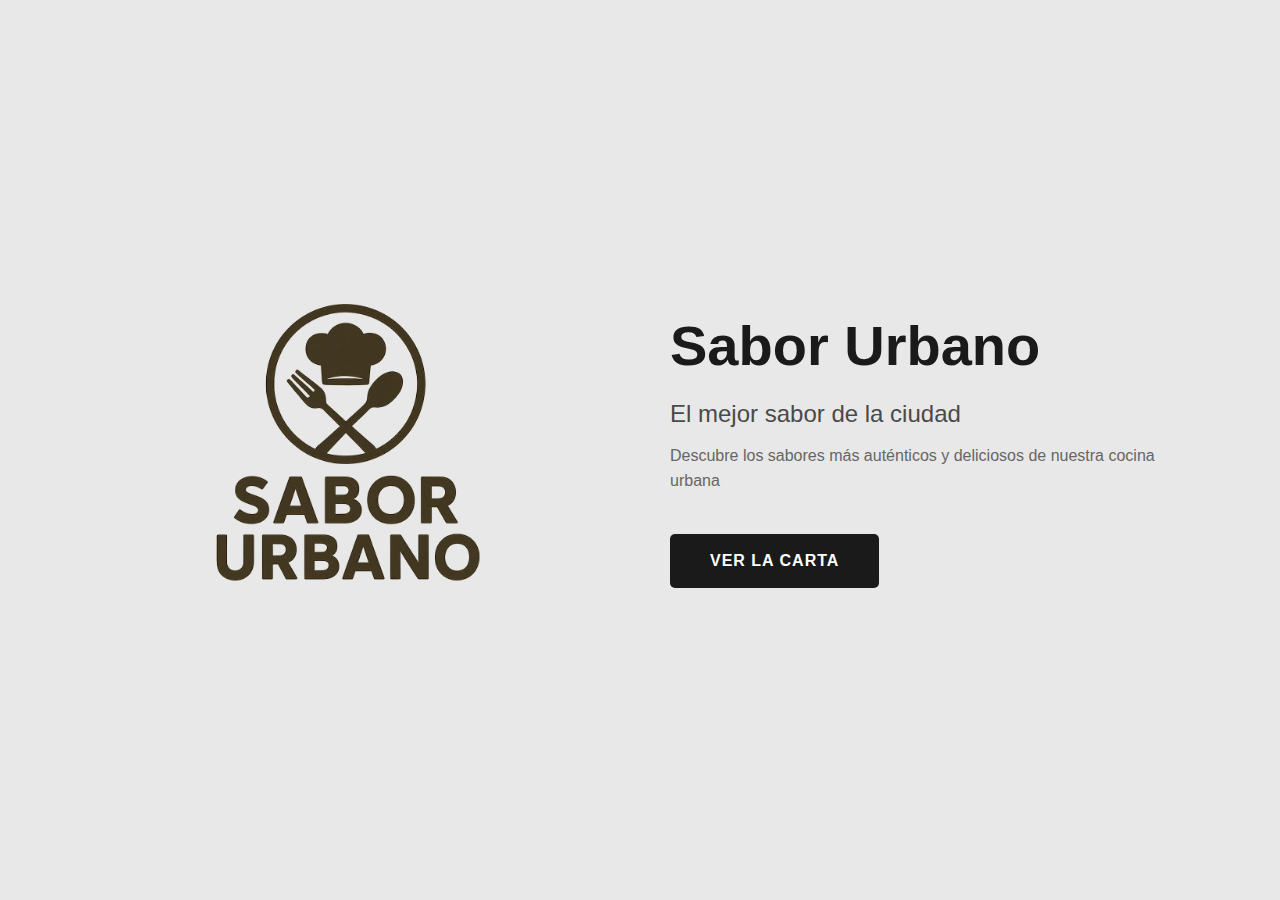
<file: index.html>
<!DOCTYPE html>
<html lang="es">
<head>
    <meta charset="UTF-8">
    <meta name="viewport" content="width=device-width, initial-scale=1.0">
    <link rel="stylesheet" href="style.css">
    <title>Restaurante Sabor Urbano</title>
</head>
<body>
    <div class="hero">
        <!-- Imagen a la izquierda -->
        <div class="imagen_container">
            <img id="carta_imagen" src="ChatGPT Image 22 oct 2025, 09_39_14.png" alt="Logo del restaurante">
        </div>

        <!-- Contenido a la derecha -->
        <div class="contenido">
            <h1>Sabor Urbano</h1>
            <h3>El mejor sabor de la ciudad</h3>
            <p>Descubre los sabores más auténticos y deliciosos de nuestra cocina urbana</p>
            
            <div class="botones">
                <a href="menu.html" class="boton_principal">Ver la carta</a>
            </div>
        </div>
    </div>
</body>
</html>
</file>
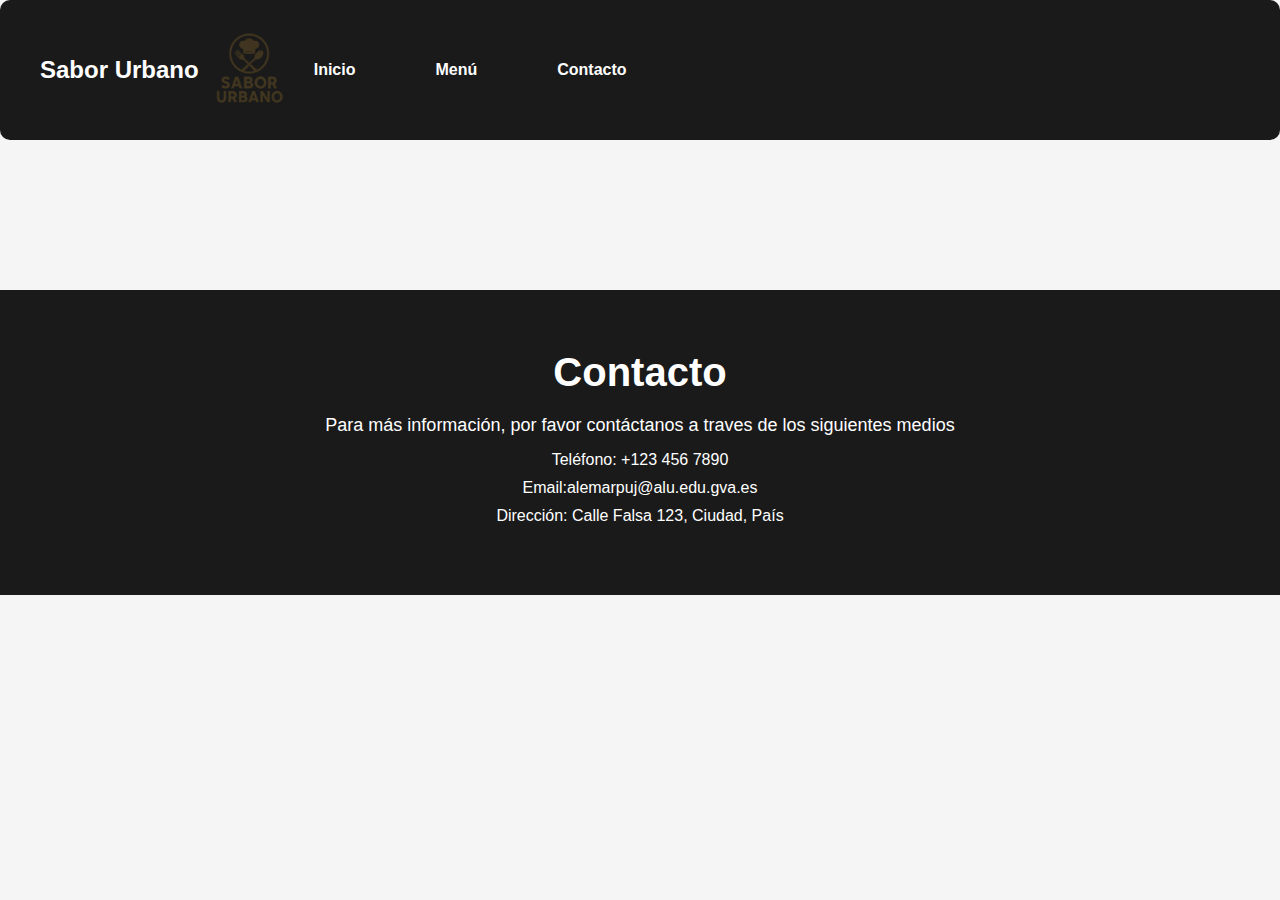
<file: contacto.html>
<!DOCTYPE html>
<html lang="en">
<head>
    <meta charset="UTF-8">
    <meta name="viewport" content="width=device-width, initial-scale=1.0">
    <title>Sabor Urbano</title>
    <link rel="stylesheet" href="style.css">
</head>
<body>
      <header>
    <div class="contenedor_header">
        <h1 class="logo">Sabor Urbano</h1>
        <img src="ChatGPT Image 22 oct 2025, 09_39_14.png" alt="logo" width="100" height="100">
        <nav>
            <ul>
                <li><a href="index.html">Inicio</a></li>
                 <li><a href="menu.html">Menú</a></li>
                <li><a href="contacto.html">Contacto</a></li>
            </ul>
        </nav>
    </div>
</header>

    <div class ="contacto">
    <h1>Contacto</h1>
    <p>Para más información, por favor contáctanos a traves de los siguientes medios</p>
    <ul>
        <li>Teléfono: +123 456 7890</li>
        <li>Email:alemarpuj@alu.edu.gva.es</li>
        <li>Dirección: Calle Falsa 123, Ciudad, País</li>
    </ul>
    </div>

</body>
</html>
</file>
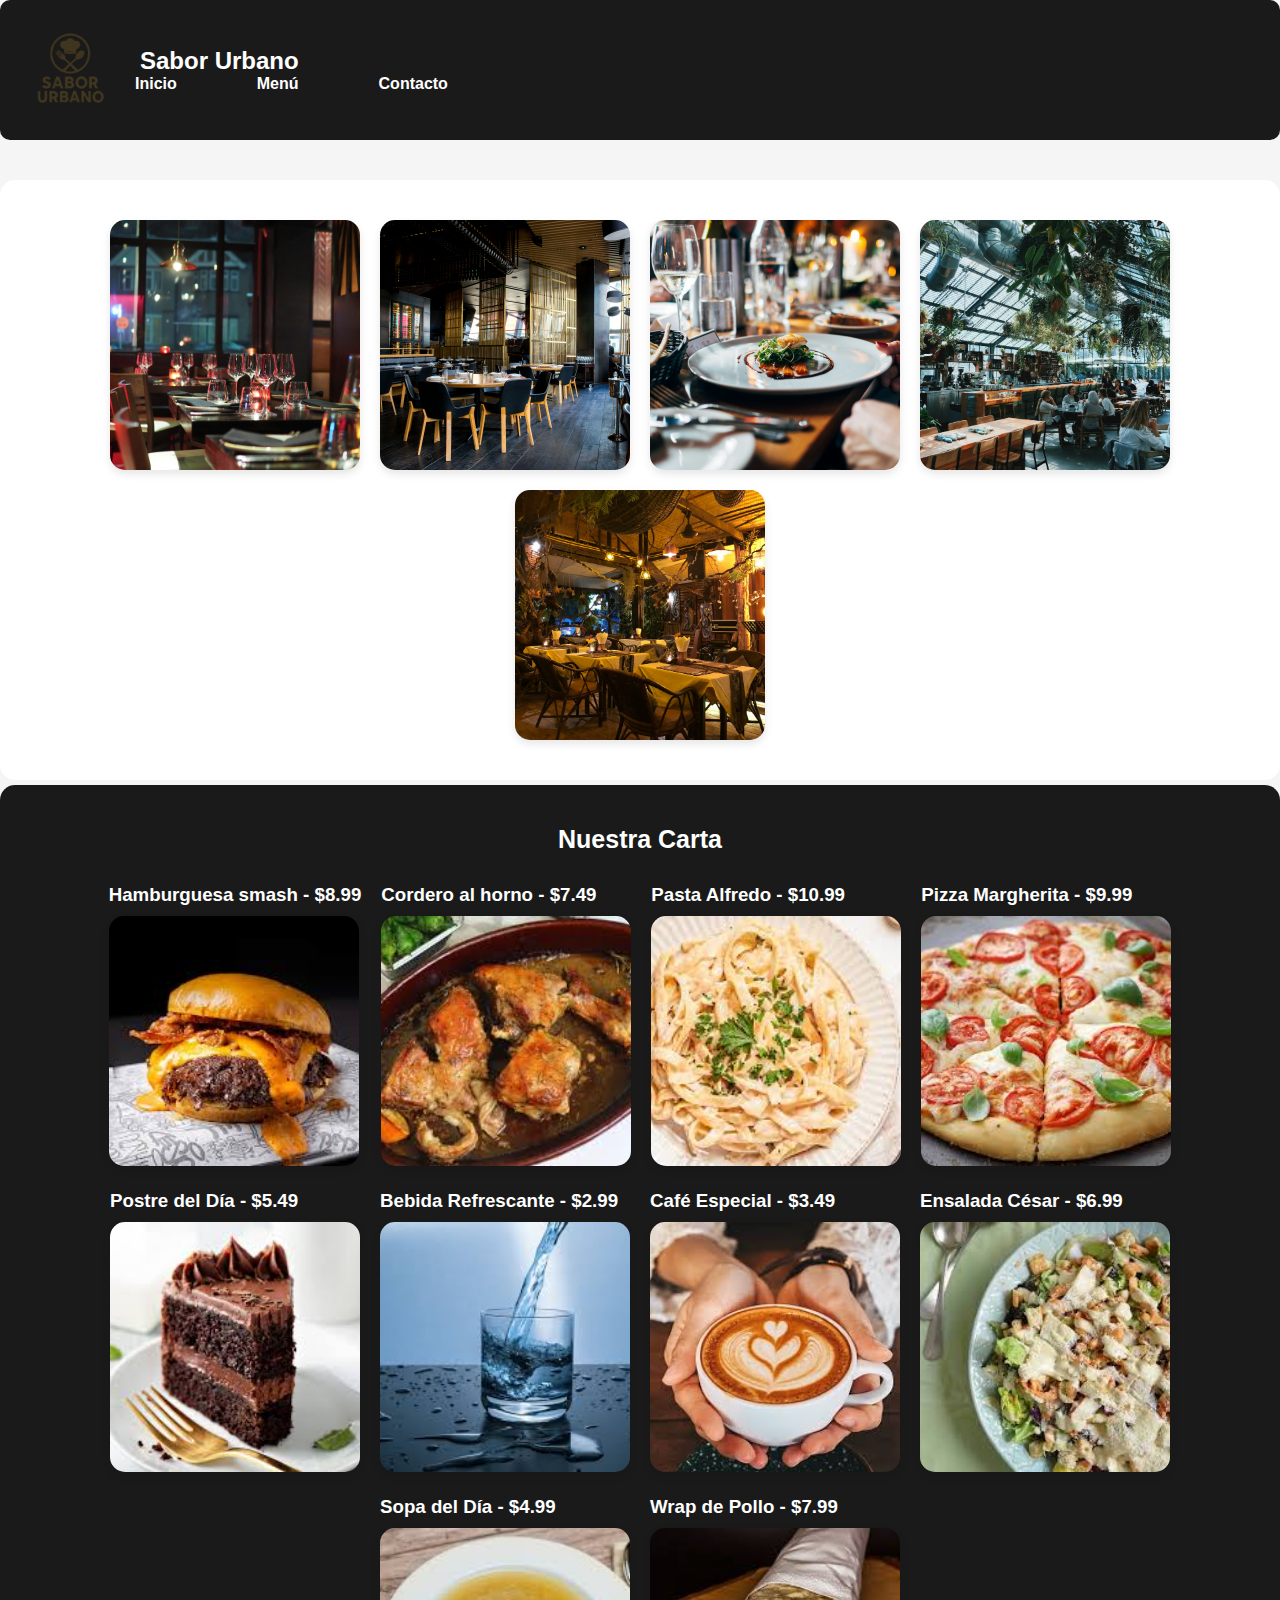
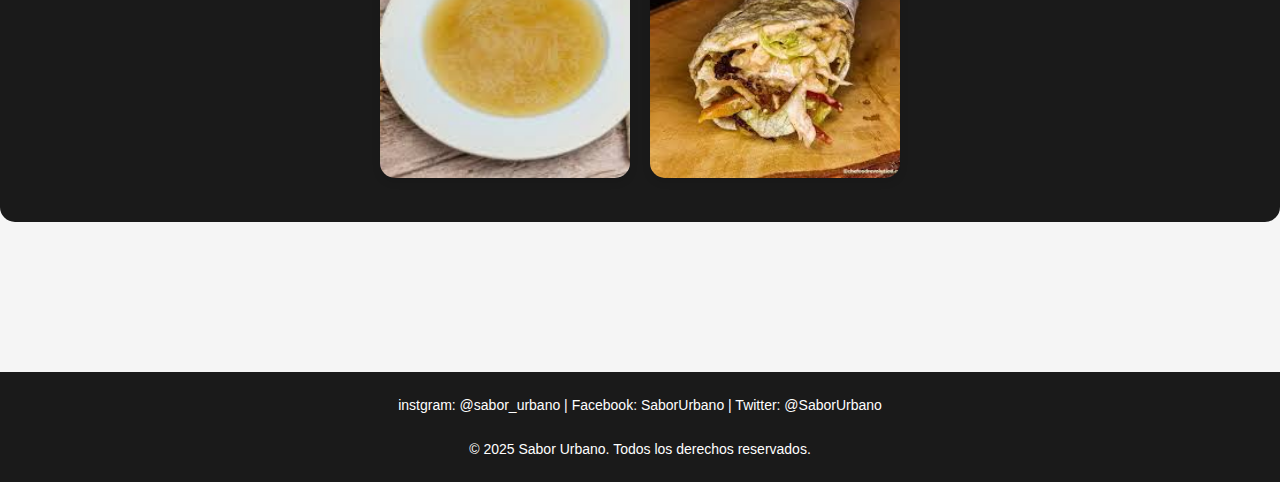
<file: menu.html>
<!DOCTYPE html>
<html lang="en">
<head>
    <meta charset="UTF-8">
    <meta name="viewport" content="width=device-width, initial-scale=1.0">
    <link rel="stylesheet" href="style.css">
    <title>Sabor Urbano</title>
</head>
<body>
    <header>
    <div class="contenedor_header">
        <img src="ChatGPT Image 22 oct 2025, 09_39_14.png" alt="logo" width="100" height="100">
        <div class="">
            <h1 class="logo">Sabor Urbano</h1>
            
            <nav>
                <ul>
                    <li><a href="index.html">Inicio</a></li>
                    <li><a href="menu.html">Menú</a></li>
                    <li><a href="contacto.html">Contacto</a></li>
                </ul>
            </nav>
        </div>
        
    </div>
    </header>

<div class ="imagenes_restaurante1">
    <img src="restaurante2.jpg" alt="Imagen Restaurante 1" >
    <img src="restaurante2.jpeg" alt="imagenes_restaurante1" >
    <img src="restauran3jpeg" alt="imagenes_restaurante1">
    <img src="restaurante4.jpeg" alt="imagenes_restaurante1" >
    <img src="restaurante4.jpg" alt="imagenes_restaurante1">
    

</div>
   <div class="contenedor_menu">
    <h1>Nuestra Carta</h1>
    <ul id="menu">
        <li>
            <h3>Hamburguesa smash - $8.99</h3>
            <img src="hamburgesa.jpeg" alt="Hamburguesa smash">
        </li>
        <li>
            <h3>Cordero al horno - $7.49</h3>
            <img src="cordero.jpeg" alt="Cordero al horno">
        </li>
        <li>
            <h3>Pasta Alfredo - $10.99</h3>
            <img src="pasta.jpeg" alt="Pasta Alfredo">
        </li>
        <li>
            <h3>Pizza Margherita - $9.99</h3>
            <img src="pizza.jpeg" alt="Pizza Margherita">
        </li>
        <li>
            <h3>Postre del Día - $5.49</h3>
            <img src="postre.jpeg" alt="Postre del Día">
        </li>
        <li>
            <h3>Bebida Refrescante - $2.99</h3>
            <img src="bebida.jpeg" alt="Bebida Refrescante">
        </li>
        <li>
            <h3>Café Especial - $3.49</h3>
            <img src="cafe.jpeg" alt="Café Especial">
        </li>
        <li>
            <h3>Ensalada César - $6.99</h3>
            <img src="enselada.jpeg" alt="Ensalada César">
        </li>
        <li>
            <h3>Sopa del Día - $4.99</h3>
            <img src="sopa.jpeg" alt="Sopa del Día">
        </li>
        <li>
            <h3>Wrap de Pollo - $7.99</h3>
            <img src="warp.jpeg" alt="Wrap de Pollo">
        </li>
    </ul>
</div>


<footer>
    <div class = "pie_pagina">
        
            <p>instgram: @sabor_urbano | Facebook: SaborUrbano | Twitter: @SaborUrbano</p>
            <br>
            <p>&copy; 2025 Sabor Urbano. Todos los derechos reservados.</p>
    </div>
</footer>

</body>
</html>
</file>
<file: style.css>
/* ========================================
   RESET Y CONFIGURACIÓN BASE
   ======================================== */
* {
    margin: 0;
    padding: 0;
    box-sizing: border-box;
}

body {
    font-family: Arial, sans-serif;
    background-color: #f5f5f5;
}

/* ========================================
   HEADER / NAVEGACIÓN
   ======================================== */
.contenedor_header {
    background-color: #1a1a1a;
    padding: 20px;
    margin-bottom: 40px;
    border-radius: 10px;
    display: flex;
    flex-wrap: wrap;
    align-items: center;
}

.contenedor_header h1 {
    color: white;
    font-size: 24px;
    font-weight: bold;
    margin-left: 20px;
}

.contenedor_header nav ul {
    display: flex;
    gap: 50px;
    list-style: none;
}

.contenedor_header nav a {
    color: white;
    text-decoration: none;
    padding: 10px 15px;
    font-weight: bold;
    transition: all 0.3s ease;
}

.contenedor_header nav a:hover {
    background-color: black;
    border-radius: 5px;
    transform: translateY(-5px);
    box-shadow: 0 8px 20px rgba(0, 0, 0, 0.3);
}

/* ========================================
   SECCIÓN HERO / PRINCIPAL
   ======================================== */
.hero {
    display: flex;
    min-height: 100vh;
    align-items: center;
    padding: 0 80px;
    gap: 60px;
    background-color: #e8e8e8;
}

.imagen_container {
    flex: 1;
    display: flex;
    justify-content: center;
}

#carta_imagen {
    width: 100%;
    max-width: 400px;
    height: auto;
    object-fit: cover;
    border-radius: 10px;
}

.contenido {
    flex: 1;
    max-width: 50%;
}

.contenido h1 {
    font-size: 56px;
    color: #1a1a1a;
    margin-bottom: 20px;
    font-weight: bold;
    line-height: 1.2;
}

.contenido h3 {
    font-size: 24px;
    color: #4a4a4a;
    margin-bottom: 15px;
    font-weight: normal;
}

.contenido p {
    font-size: 16px;
    color: #666;
    margin-bottom: 40px;
    line-height: 1.6;
}

/* ========================================
   BOTONES
   ======================================== */
.botones {
    display: flex;
    gap: 15px;
}

.boton_principal {
    display: inline-block;
    padding: 18px 40px;
    background-color: #1a1a1a;
    color: white;
    text-decoration: none;
    border-radius: 5px;
    font-size: 16px;
    font-weight: 600;
    transition: background-color 0.3s;
    text-transform: uppercase;
    letter-spacing: 1px;
}

.boton_principal:hover {
    background-color: #333;
}

/* ========================================
   MENÚ / PRODUCTOS
   ======================================== */
.contenedor_menu {
    display: flex;
    flex-direction: column;
    align-items: center;
    margin-top: 5px;
    padding: 40px;
    background-color: #1a1a1a;
    border-radius: 15px;
}

.contenedor_menu h1 {
    color: white;
    margin-bottom: 30px;
    font-size: 25px;
}

.contenedor_menu ul {
    display: flex;
    justify-content: center;
    flex-wrap: wrap;
    gap: 20px;
    list-style: none;
    padding: 0;
}

.contenedor_menu ul li h3 {
    margin-bottom: 10px;
    color: white;
}

.contenedor_menu img {
    width: 250px;
    height: 250px;
    object-fit: cover;
    border-radius: 15px;
    box-shadow: 0 4px 8px rgba(0, 0, 0, 0.1);
    transition: transform 0.3s, box-shadow 0.3s;
}

.contenedor_menu img:hover {
    transform: translateY(-10px);
    box-shadow: 0 8px 20px rgba(0, 0, 0, 0.3);
}

/* ========================================
   IMÁGENES DEL RESTAURANTE
   ======================================== */
.imagenes_restaurante1 {
    padding: 40px;
    background-color: #ffffff;
    border-radius: 15px;
    display: flex;
    justify-content: center;
    flex-wrap: wrap;
    gap: 20px;
}

.imagenes_restaurante1 img {
    width: 250px;
    height: 250px;
    object-fit: cover;
    border-radius: 15px;
    box-shadow: 0 4px 8px rgba(0, 0, 0, 0.1);
    transition: transform 0.3s, box-shadow 0.3s;
}

.imagenes_restaurante1 img:hover {
    transform: translateY(-10px);
    box-shadow: 0 8px 20px rgba(0, 0, 0, 0.3);
}

/* ========================================
   SECCIÓN DE CONTACTO
   ======================================== */
.contacto {
    background-color: #1a1a1a;
    color: white;
    text-align: center;
    padding: 60px 20px;
    margin-top: 150px;
}

.contacto h1 {
    font-size: 40px;
    margin-bottom: 20px;
}

.contacto p {
    font-size: 18px;
    margin-bottom: 15px;
}

.contacto ul {
    list-style: none;
    padding: 0;
}

.contacto ul li {
    font-size: 16px;
    margin-bottom: 10px;
}

/* ========================================
   PIE DE PÁGINA / FOOTER
   ======================================== */
.pie_pagina {
    background-color: #1a1a1a;
    color: white;
    text-align: center;
    padding: 20px 0;
    margin-top: 150px;
}

.pie_pagina p {
    margin: 5px 0;
    font-size: 14px;
}

/* ========================================
   RESPONSIVE / MEDIA QUERIES
   ======================================== */
@media (max-width: 768px) {
    .hero {
        flex-direction: column;
        padding: 40px 20px;
        text-align: center;
    }
    
    .contenido {
        max-width: 100%;
    }
    
    .contenido h1 {
        font-size: 40px;
    }
    
    .contenedor_header {
        justify-content: center;
    }
    
    .contenedor_header h1 {
        margin-left: 0;
        margin-bottom: 15px;
    }
    
    .contenedor_header nav ul {
        gap: 20px;
    }
}
</file>
